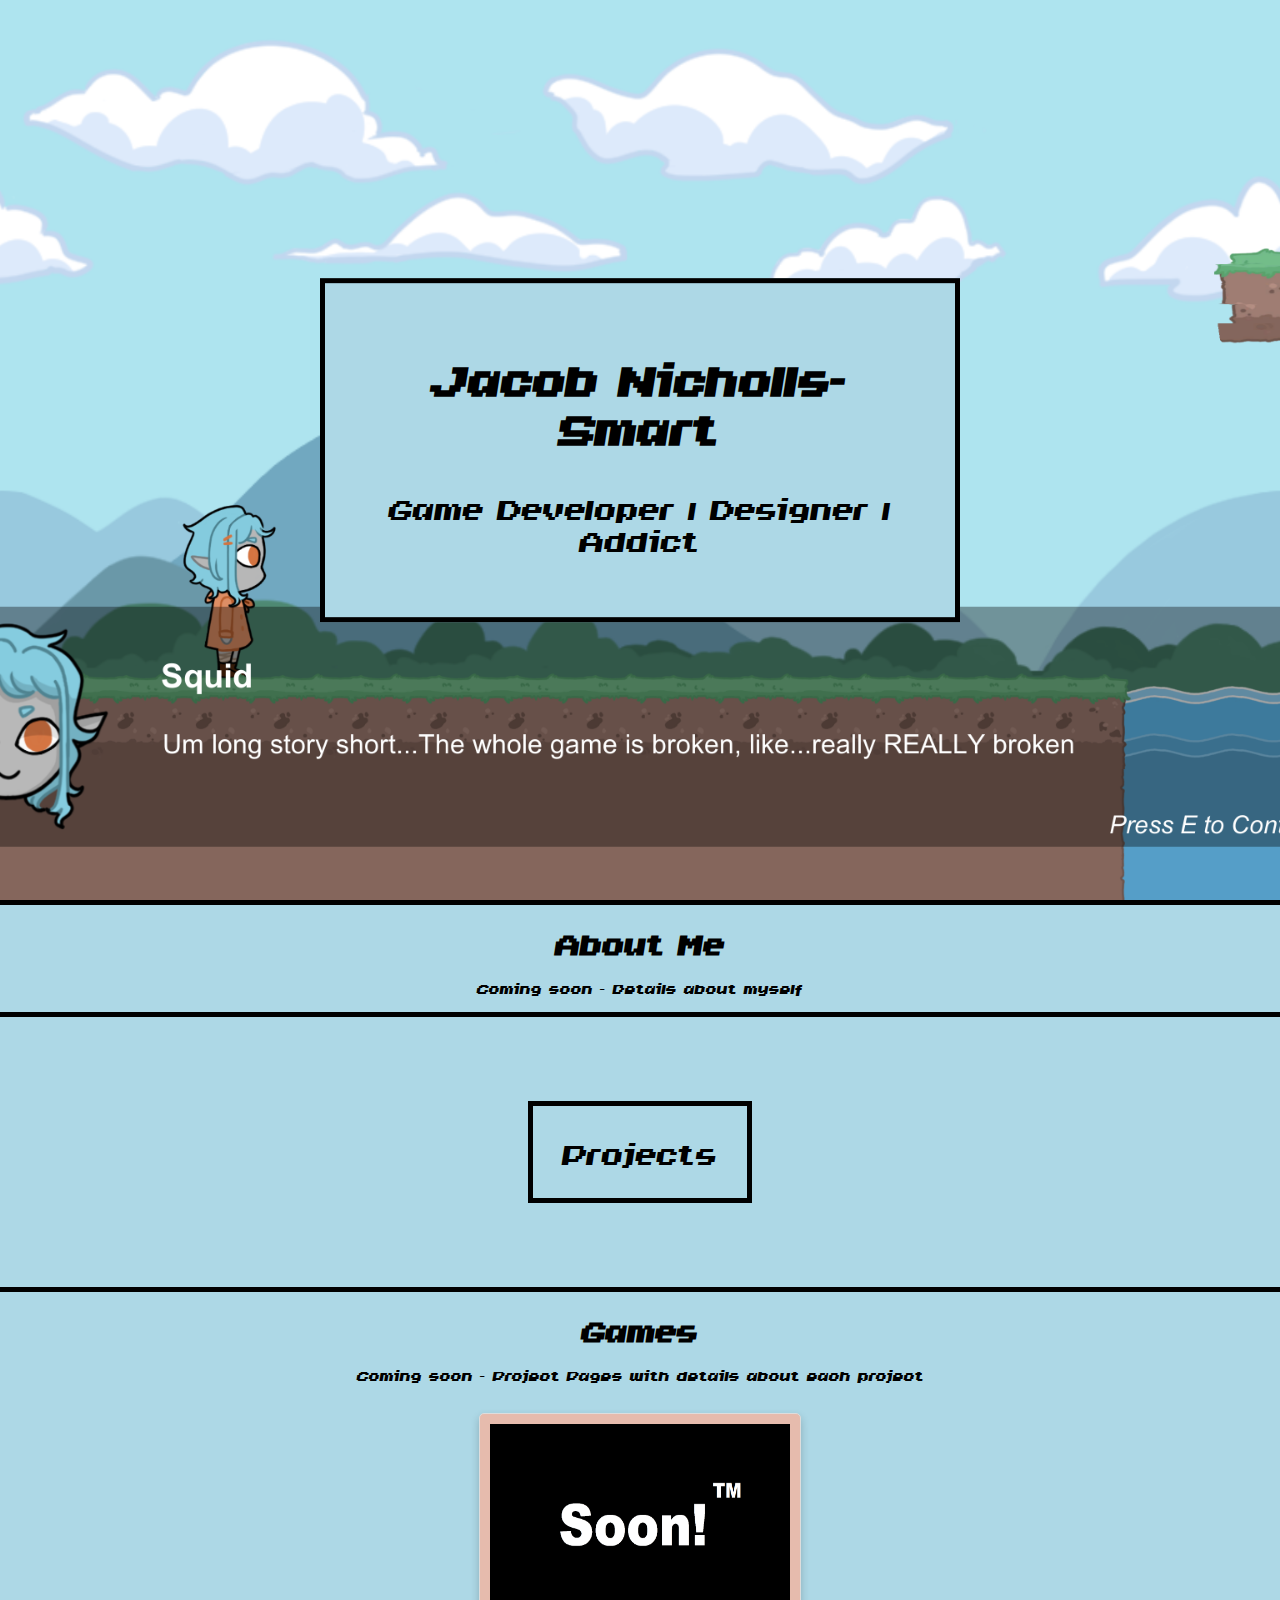
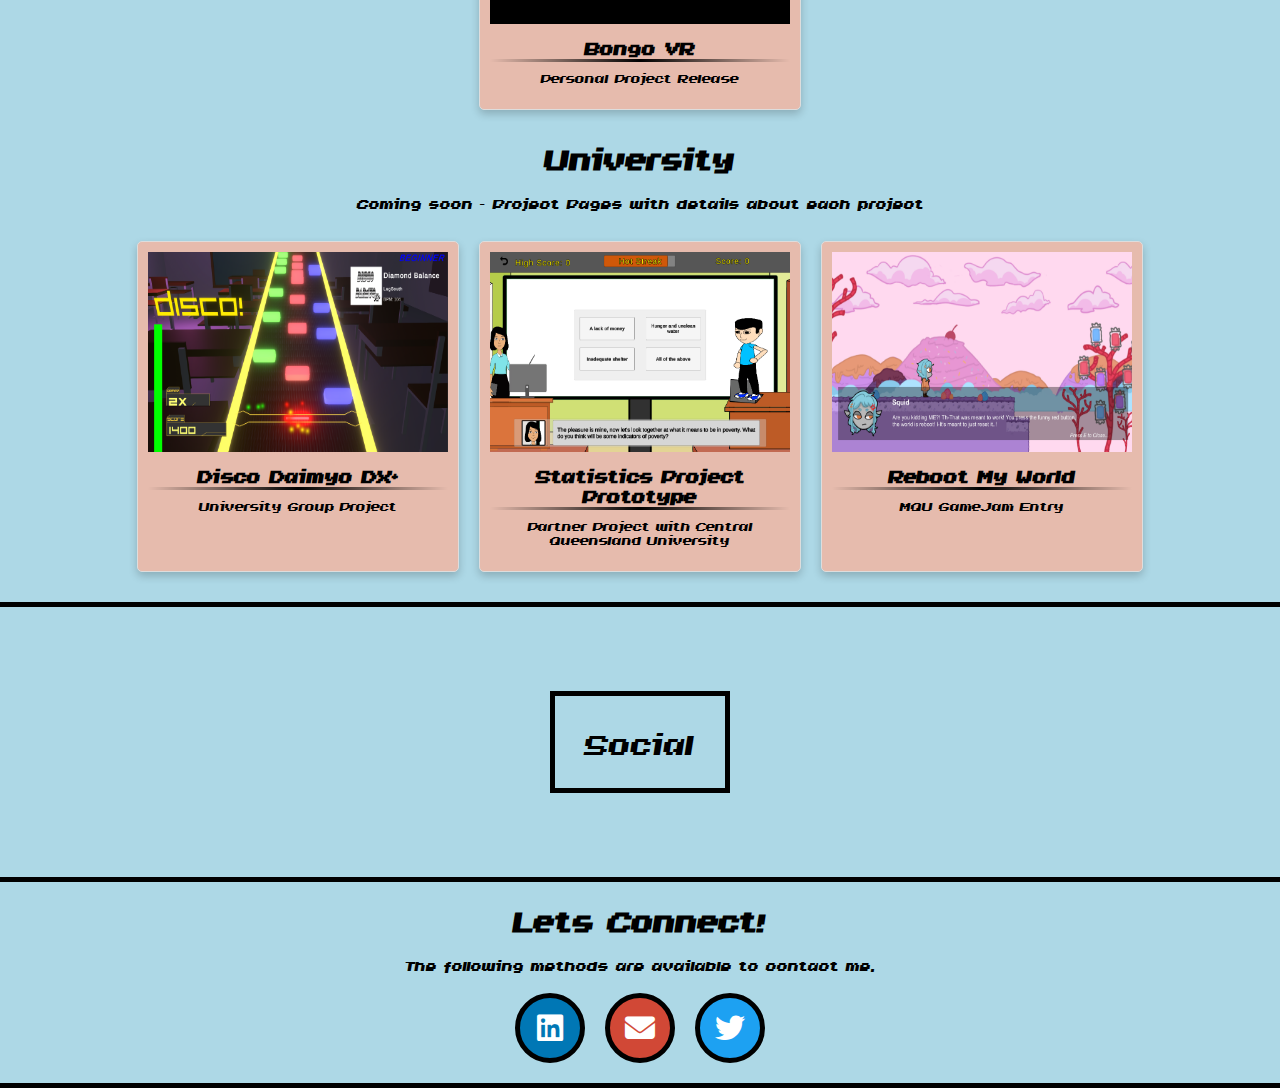
<file: index.html>
<!DOCTYPE html>
<html lang="en">
  <head>
    <meta charset="UTF-8" />
    <meta name="viewport" content="width=device-width, initial-scale=1.0" />
    <link rel="stylesheet" href="styles.css" />
    <link rel="stylesheet" href="https://cdnjs.cloudflare.com/ajax/libs/font-awesome/6.1.0/css/all.min.css">

    <title>Resume Site</title>
  </head>
  <body>
      <div class="parallax-container parallax-container-main">
          <div class="title">
              <h2>
                  Jacob Nicholls-Smart
              </h2>
              <p>
                  Game Developer | Designer | Addict
              </p>
          </div>
      </div>

      <!-- Start content-section -->
      <div class="content-section">
          <h1 class="section-title">About Me</h1>
          <p class="section-text">Coming soon - Details about myself</p>

      </div>

      <!-- Funny Background Go Here -->
      <div class="parallax-container parallax-container-about">
          <div class="title">Projects</div>
      </div>

      <!-- Start content-section -->
      <div class="content-section">
          <h1 class="section-title">Games</h1>
          <p class="section-text">Coming soon - Project Pages with details about each project</p>
          <div class="articles">
              <div class="card">
                  <img src="assets/images/Bongo/Soon.png" alt="Coming Soon IMG" />
                  <h2>Bongo VR</h2>
                  <p>Personal Project Release</p>
              </div>
          </div>

          <h1 class="section-title">University</h1>
          <p class="section-text">Coming soon - Project Pages with details about each project</p>
          <div class="articles">
              <div class="card">
                  <img src="assets/images/D3X/gameplayb.PNG" alt="Image 1" />
                  <h2>Disco Daimyo DX+</h2>
                  <p>University Group Project</p>
              </div>

              <div class="card">
                  <img src="assets/images/CQU/quizexample.PNG" alt="Image 1" />
                  <h2>Statistics Project Prototype</h2>
                  <p>Partner Project with Central Queensland University</p>
              </div>

              <div class="card">
                  <img src="assets/images/Reboot/gameplayd.PNG" alt="Image 2" />
                  <h2>Reboot My World</h2>
                  <p>MQU GameJam Entry</p>
              </div>
          </div>
      </div>


      <!-- Funny Background Go Here -->
      <div class="parallax-container parallax-container-social">
          <div class="title">Social</div>
      </div>

      <!-- Start content-section -->
      <div class="content-section">
          <h1 class="section-title">Lets Connect!</h1>
          <p class="section-text">The following methods are available to contact me.</p>
          <div class="social-buttons">
              <a href="https://www.linkedin.com/in/jacobnichollssmart/" class="social-button" id="linkedin-link"><i class="fab fa-linkedin"></i></a>
              <a href="mailto:jacobnichollssmart@gmail.com" class="social-button" id="email-link"><i class="fas fa-envelope"></i></a>
              <a href="https://twitter.com/NichollsSmart" class="social-button" id="twitter-link"><i class="fab fa-twitter"></i></a>

              <!-- Add more social media buttons as needed -->
          </div>
      </div>

  </body>
</html>
</file>
<file: styles.css>
@font-face {
  font-family: "PixelFont";
  src: url('assets/font/INVASION2000.TTF') format('truetype');
  /* Add other font formats if necessary */
  font-weight: normal;
  font-style: normal;
}

body {
  margin: 0;
  padding: 0;
  background-color: #ADD8E6;
  overflow-x: hidden; /* Prevent horizontal scrolling */
  text-align: center;
  font-family: "PixelFont", serif;
}

/* Common Parallax container properties */
.parallax-container {
  position: relative;
  background-attachment: fixed;
  background-position: center;
  background-repeat: no-repeat;
  background-size: cover;
}

/* Main Parallax container */
.parallax-container-main {
  height: 100vh;
  background-image: url('assets/images/Reboot/gameplaya.PNG');
}

/* About Parallax container */
.parallax-container-about {
  height: 30vh;
  background-image: url('assets/images/D3X/gameplayb.PNG');
}

/* Social Parallax container */
.parallax-container-social {
  height: 30vh;
  background-image: url('assets/images/D3X/gamesettings.PNG');
}

.content-section {
  border-top-style: solid;
  border-bottom-style: solid;
  border-width: 5px;
}

/* Title style */
.title {
  position: absolute;
  top: 50%;
  left: 50%;
  transform: translate(-50%, -50%);
  font-size: 2rem;
  padding: 30px;
  background-color: #ADD8E6;
  border: #000;
  border-width: 5px;
  border-style: solid;
}

/* styles.css */
.articles {
    display: flex;
    flex-wrap: wrap;
    justify-content: center; /* Center the cards */
    margin: 20px;
}

.card {
    width: 300px; /* Set a fixed width for the cards */
    margin: 10px; /* Add space around the cards */
    border: 1px solid #ddd;
    border-radius: 5px;
    padding: 10px;
    box-shadow: 0px 4px 8px rgba(0, 0, 0, 0.2);
    transition: transform 0.2s;
    text-align: center; /* Center the card content */
    background-color: #E6BBAD;
}

.card img {
    max-width: 100%;
    height: 200px;
    
}

.card h2 {
  font-size: 20px;
  margin: 10px 0;
  position: relative;
}

.card h2::after {
  content: "";
  display: block;
  width: 100%;
  height: 3px; /* Adjust the line thickness as needed */
  background: linear-gradient(to right, transparent, #000, transparent);
  position: absolute;
  bottom: -5px; /* Adjust the vertical position to fit your design */
  left: 0;
}


.card p {
    font-size: 14px;
}

.card:hover {
    transform: scale(1.05); /* Add a hover effect for scaling */
}


/* Style the social buttons */
.social-buttons {
  display: flex;
  justify-content: center;
  gap: 20px;
  margin: 20px 0;
}

.social-button {
  display: inline-flex;
  align-items: center;
  justify-content: center;
  width: 60px; /* Increase the width to make the button bigger */
  height: 60px; /* Increase the height to make the button bigger */
  background: #333;
  border-radius: 50%;
  color: #fff;
  text-decoration: none;
  font-size: 18px;
  border: #000;
  border-width: 5px;
  border-style: solid;
}

/* Hover effect to change the background color of individual social buttons */
.social-buttons .social-button:hover {
  background-color: yellow; /* Change the background color to yellow on hover */
  border-radius: 10%; /* Adjust border-radius to maintain the octagon shape */
}


.social-button i {
  font-size: 30px;
}

#linkedin-link {
  background-color: #0077B5;
}

#email-link {
  background-color: #D14836;
}

#twitter-link {
  background-color: #1DA1F2;
}
</file>
